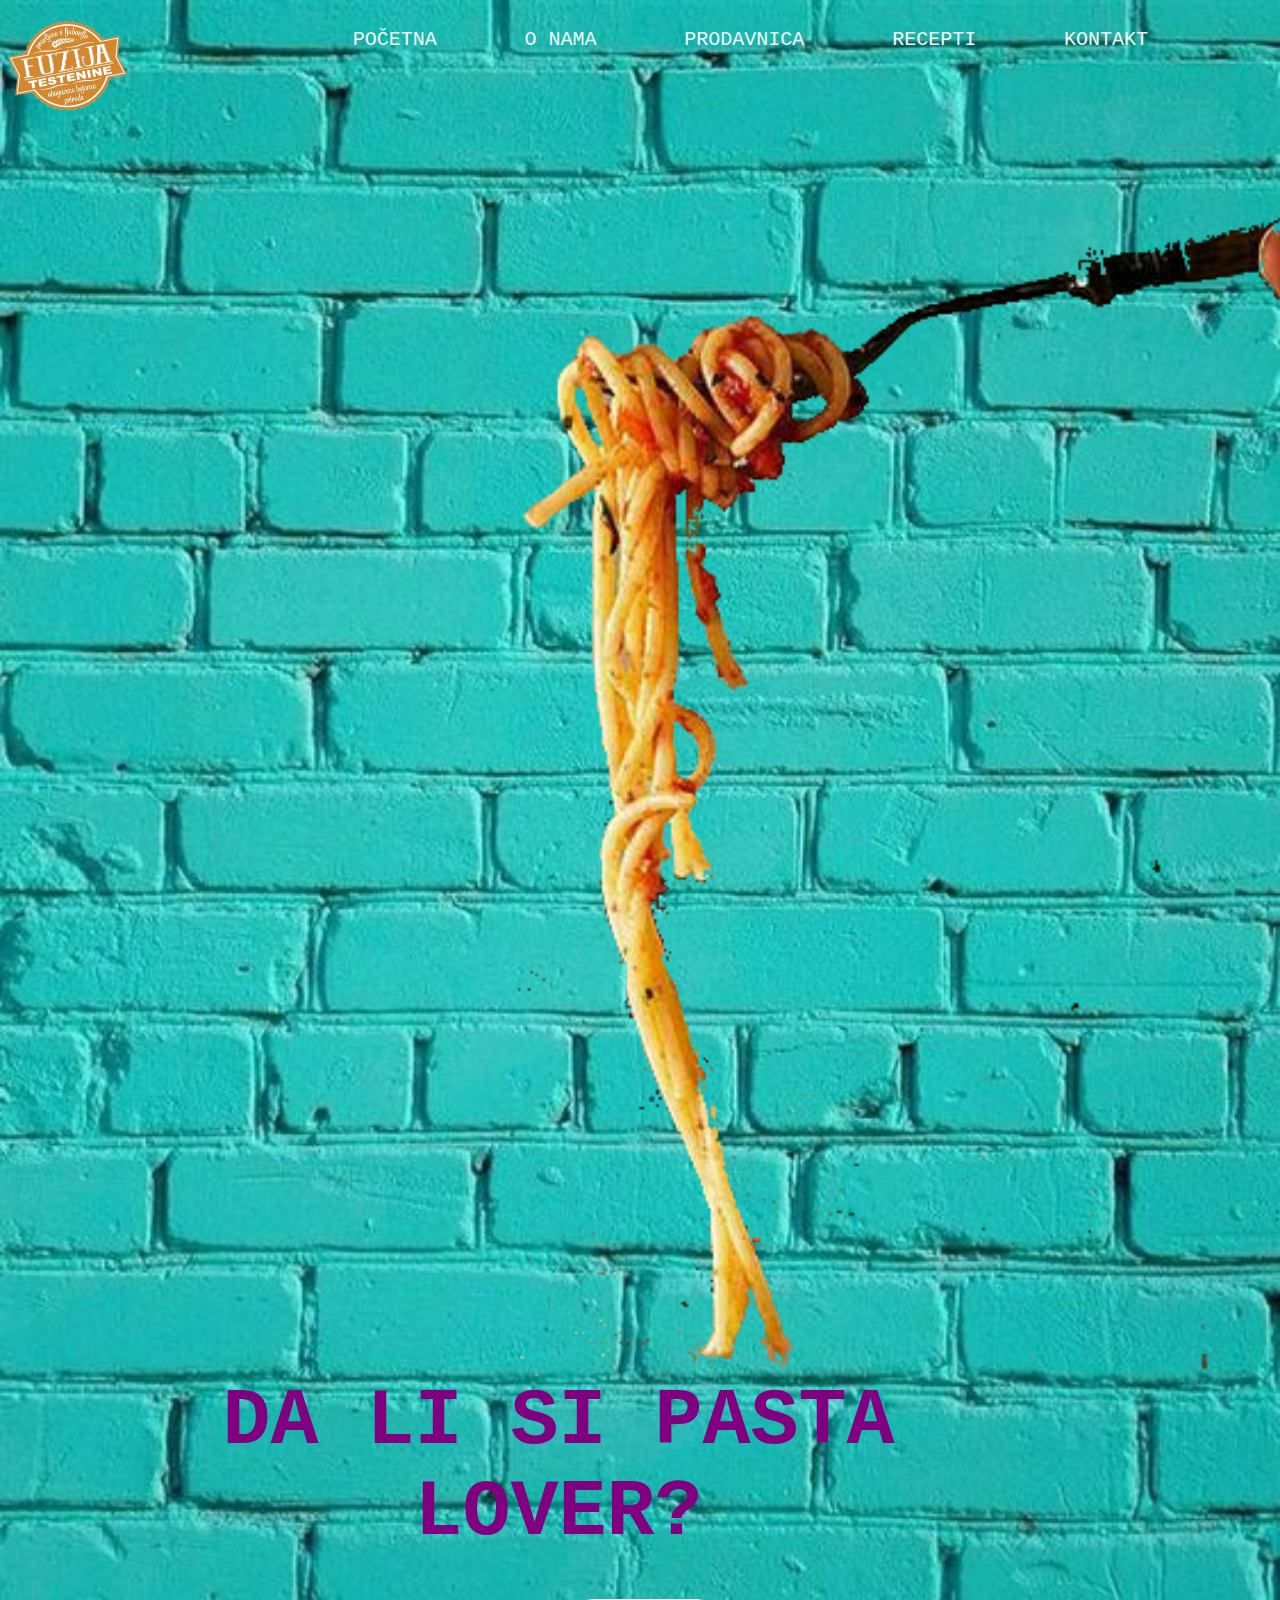
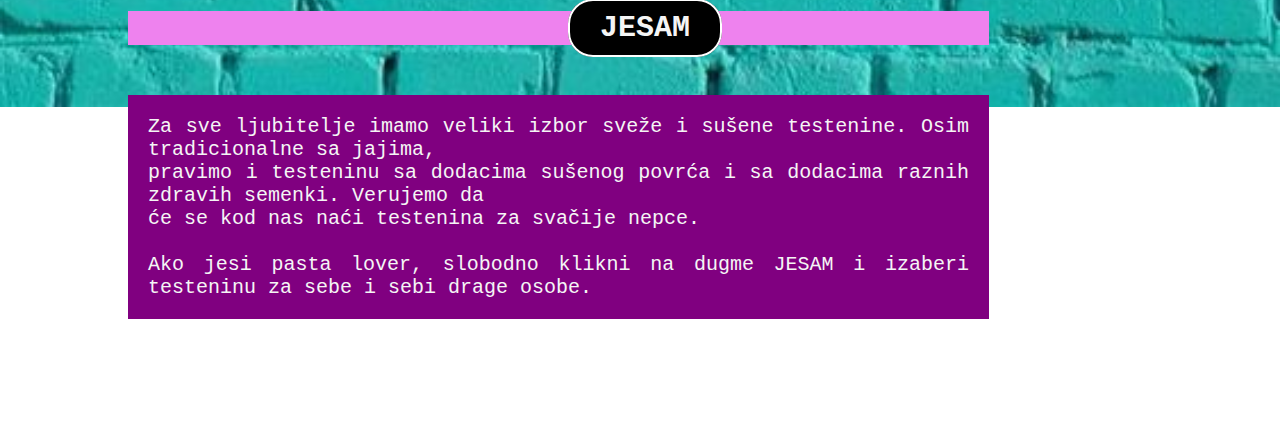
<file: index.html>
<!DOCTYPE html>
<html>

<head>
    <meta charset="UTF-8">
    <meta name="viewport" content="width=device-width, initial-scale=1.0">
    <link rel="stylesheet" href="style.css">
    <title>Fuzija testenine</title>
    <script src="script.js"></script>
    <script src="https://ajax.googleapis.com/ajax/libs/jquery/1.12.4/jquery.min.js"></script>
    <script src="main.js"></script>
</head>

<body>
    <header>

        <div class="glavni glavna-sekcija">
            <div class="logo">
                <img src="slike/logo-fuzija.png" alt="logo">
            </div>
            <ul class="main-nav">
                <li><a href="index.html">POČETNA</a></li>
                <li><a href="onama.html">O NAMA</a></li>
                <li><a href="prodavnica.html">PRODAVNICA</a></li>
                <li><a href="recepti.html">RECEPTI</a></li>
                <li><a href="kontakt.html">KONTAKT</a></li>
            </ul>
        </div>

    </header>
    <div class="sadrzaj">
        <div class="unutarsadrzaja">
            <img src="slike/dark5b.png" alt="">
            <div id="polje">

                <h1>Da li si pasta lover?</h1>

                <div class="dugme">
                    <a href="proizvodi.html" class="dugmejesam">JESAM</a>
                </div>
                <div class="pozadinajedan">
                    <p>
                        Za sve ljubitelje imamo veliki izbor sveže i sušene testenine. Osim tradicionalne sa jajima, <br>
                        pravimo i testeninu sa dodacima sušenog povrća i sa dodacima raznih zdravih semenki. Verujemo da <br>
                        će se kod nas naći testenina za svačije nepce. 
                        <br>
                        <br>
                        Ako jesi pasta lover, slobodno klikni na dugme JESAM i izaberi testeninu za sebe i sebi drage osobe.
                    </p>
                </div>
            </div>
        </div>
    </div>
</body>

</html>
</file>
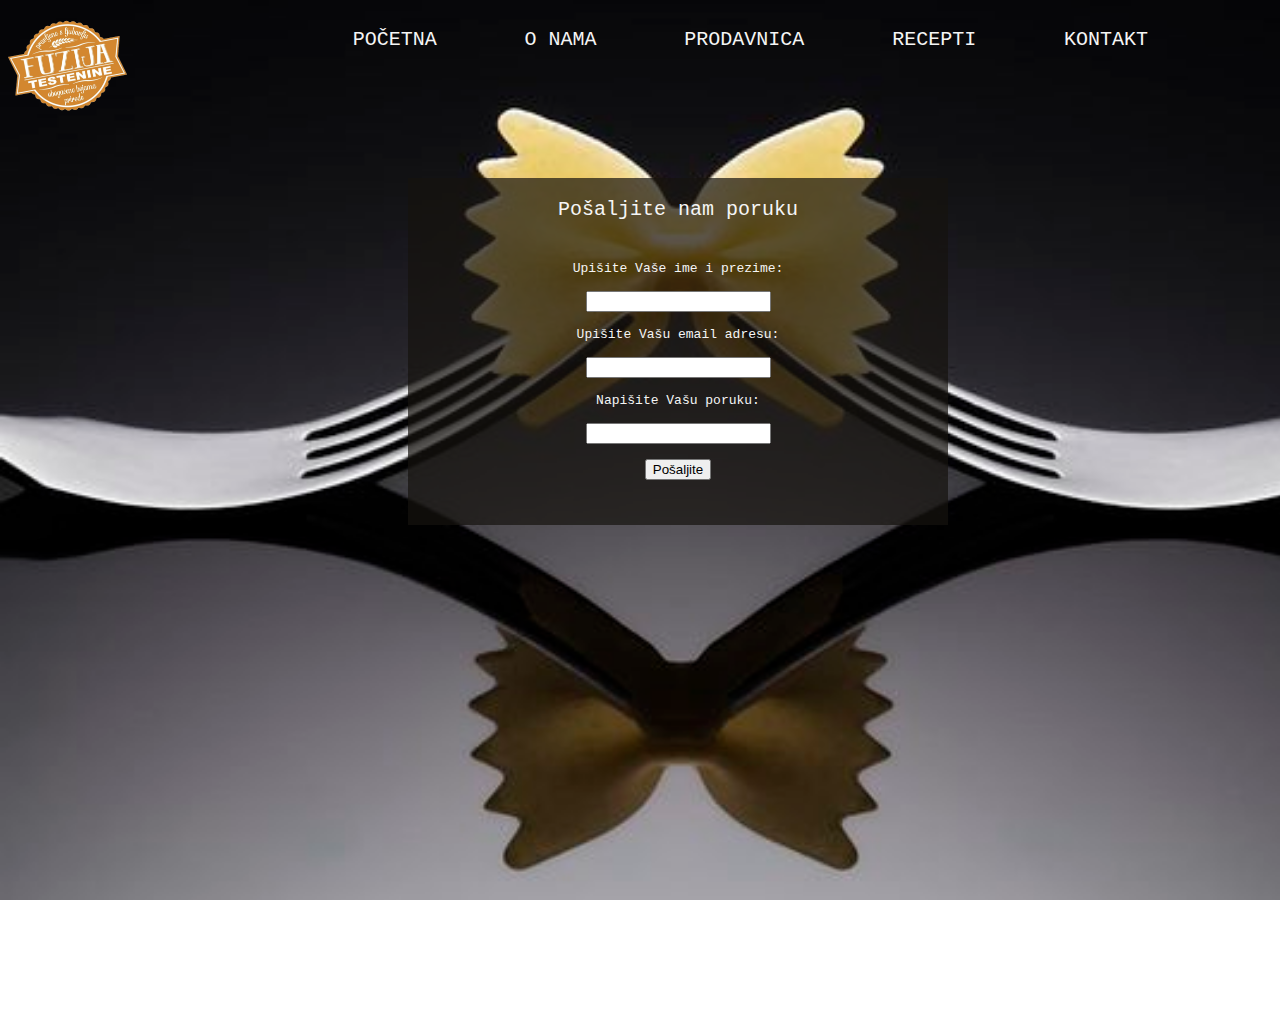
<file: kontakt.html>
<!DOCTYPE html>
<html>

<head>
    <meta charset="UTF-8">
    <meta name="viewport" content="width=device-width, initial-scale=1.0">
    <link rel="stylesheet" href="style.css">
    <title>Kontakt</title>
</head>

<body class="zadnjibody">
    <header>

        <div class="logo">
            <img src="slike/logo-fuzija.png" alt="logo">
        </div>
        <ul class="main-nav">
            <li><a href="index.html">POČETNA</a></li>
            <li><a href="onama.html">O NAMA</a></li>
            <li><a href="prodavnica.html">PRODAVNICA</a></li>
            <li><a href="recepti.html">RECEPTI</a></li>
            <li><a href="kontakt.html">KONTAKT</a></li>
        </ul>

    </header>

    <main>
        <div class="formular">
            <form>
                <p class="pkontakt">Pošaljite nam poruku</p>
                <label for="ime">Upišite Vaše ime i prezime:</label><br><br>
                <input type="text"><br><br>
                <label for="email">Upišite Vašu email adresu: </label><br><br>
                <input type="text"><br><br>
                <label for="sifra1">Napišite Vašu poruku: </label><br><br>
                <input type="text"><br><br>
                <input type="submit" value="Pošaljite">
            </form>
        </div>
        <br><br><br<br>
        <div class="mapa">
            <iframe
                src="https://www.google.com/maps/embed?pb=!1m18!1m12!1m3!1d2808.5074823242544!2d19.84905721555052!3d45.257751379099076!2m3!1f0!2f0!3f0!3m2!1i1024!2i768!4f13.1!3m3!1m2!1s0x475b1065deeab3b3%3A0x4311103755461755!2z0KLRgNCzINGA0LXQv9GD0LHQu9C40LrQtSAxOSwg0J3QvtCy0Lgg0KHQsNC0!5e0!3m2!1ssr!2srs!4v1596991110546!5m2!1ssr!2srs"
                width="600" height="450" frameborder="0" style="border:0;" allowfullscreen="" aria-hidden="false"
                tabindex="0"></iframe>
        </div>

    </main>

</body>

</html>
</file>
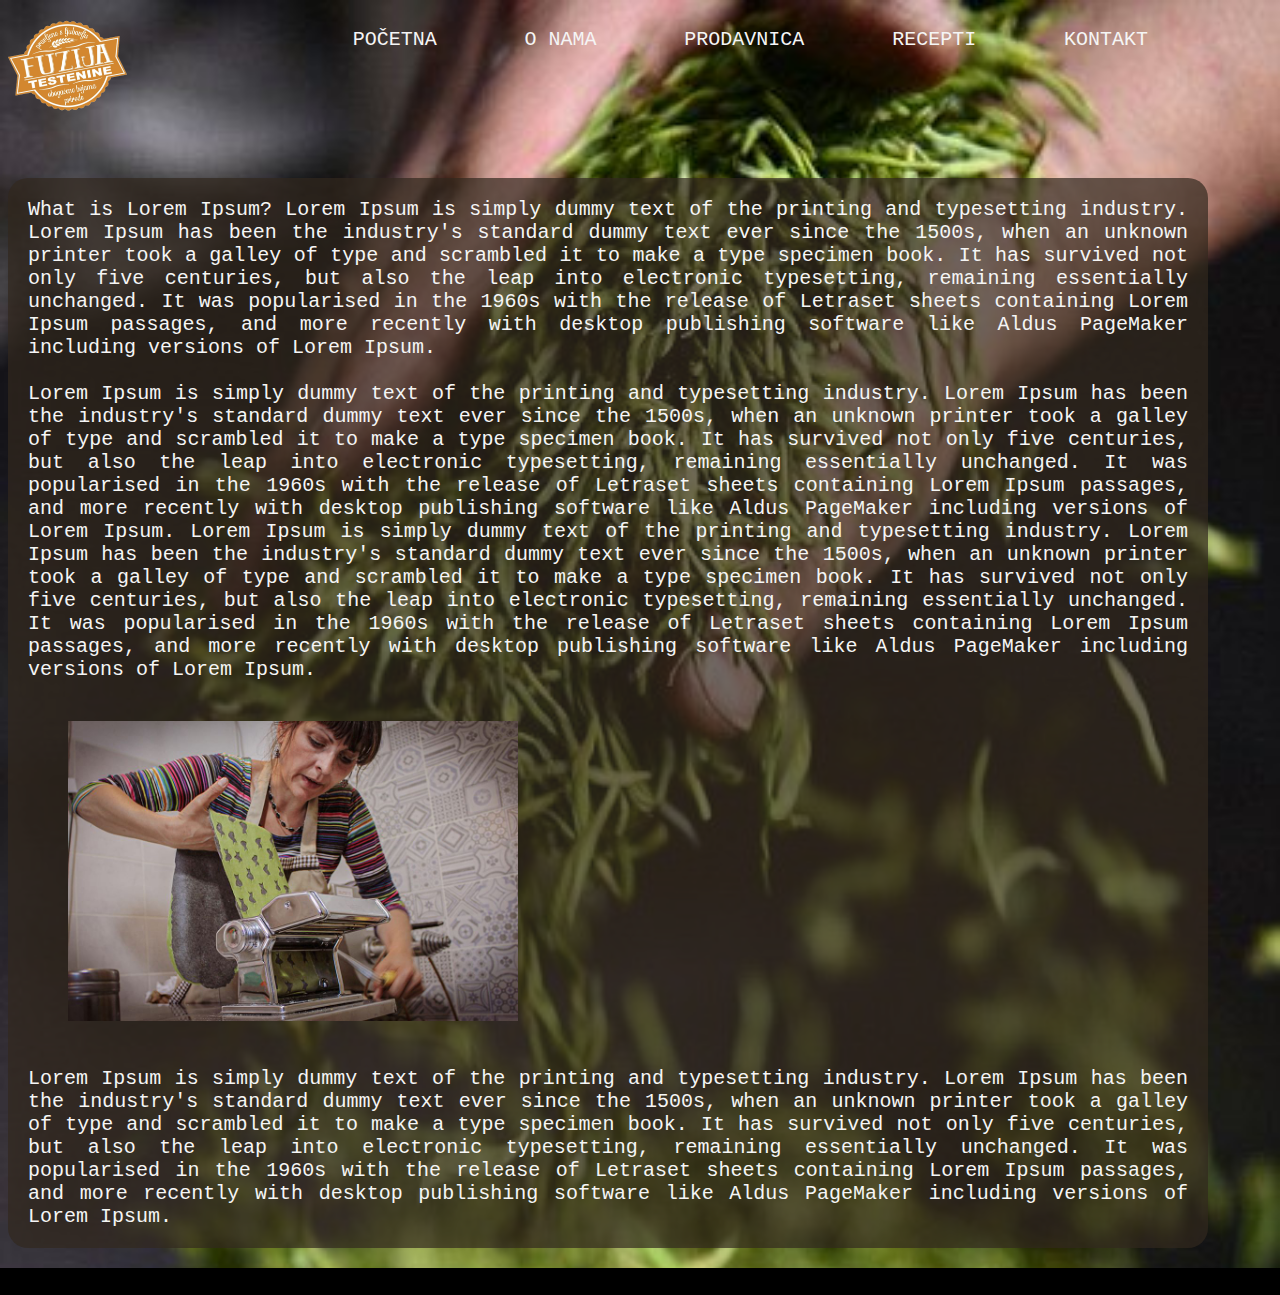
<file: onama.html>
<!DOCTYPE html>
<html>

<head>
    <meta charset="UTF-8">
    <meta name="viewport" content="width=device-width, initial-scale=1.0">
    <link rel="stylesheet" href="style.css">
    <title>O nama</title>
</head>

<body class="onama">
    <header>

        <div class="logo">
            <img src="slike/logo-fuzija.png" alt="logo">
        </div>
        <ul class="main-nav">
            <li><a href="index.html">POČETNA</a></li>
            <li><a href="onama.html">O NAMA</a></li>
            <li><a href="prodavnica.html">PRODAVNICA</a></li>
            <li><a href="recepti.html">RECEPTI</a></li>
            <li><a href="kontakt.html">KONTAKT</a></li>
        </ul>

    </header>

    <main>
        <div>
            <div class="pozadinazap">
                <p>
                    What is Lorem Ipsum?
                    Lorem Ipsum is simply dummy text of the printing and typesetting industry. Lorem Ipsum has been the
                    industry's
                    standard dummy text ever since the 1500s, when an unknown printer took a galley of type and
                    scrambled it
                    to make
                    a type specimen book. It has survived not only five centuries, but also the leap into electronic
                    typesetting,
                    remaining essentially unchanged. It was popularised in the 1960s with the release of Letraset sheets
                    containing
                    Lorem Ipsum passages, and more recently with desktop publishing software like Aldus PageMaker
                    including
                    versions
                    of Lorem Ipsum.<br><br>
                    Lorem Ipsum is simply dummy text of the printing and typesetting industry. Lorem Ipsum has been the
                    industry's
                    standard dummy text ever since the 1500s, when an unknown printer took a galley of type and
                    scrambled it
                    to make
                    a type specimen book. It has survived not only five centuries, but also the leap into electronic
                    typesetting,
                    remaining essentially unchanged. It was popularised in the 1960s with the release of Letraset sheets
                    containing
                    Lorem Ipsum passages, and more recently with desktop publishing software like Aldus PageMaker
                    including
                    versions
                    of Lorem Ipsum.
                    Lorem Ipsum is simply dummy text of the printing and typesetting industry. Lorem Ipsum has been the
                    industry's
                    standard dummy text ever since the 1500s, when an unknown printer took a galley of type and
                    scrambled it
                    to make
                    a type specimen book. It has survived not only five centuries, but also the leap into electronic
                    typesetting,
                    remaining essentially unchanged. It was popularised in the 1960s with the release of Letraset sheets
                    containing
                    Lorem Ipsum passages, and more recently with desktop publishing software like Aldus PageMaker
                    including
                    versions
                    of Lorem Ipsum.<br>
                    <img src="slike/izrada-testenine.jpg" alt=""><br>
                    Lorem Ipsum is simply dummy text of the printing and typesetting industry. Lorem Ipsum has been the
                    industry's
                    standard dummy text ever since the 1500s, when an unknown printer took a galley of type and
                    scrambled it
                    to make
                    a type specimen book. It has survived not only five centuries, but also the leap into electronic
                    typesetting,
                    remaining essentially unchanged. It was popularised in the 1960s with the release of Letraset sheets
                    containing
                    Lorem Ipsum passages, and more recently with desktop publishing software like Aldus PageMaker
                    including
                    versions
                    of Lorem Ipsum.
                </p>
            </div>
        </div>
    </main>

</body>

</html>
</file>
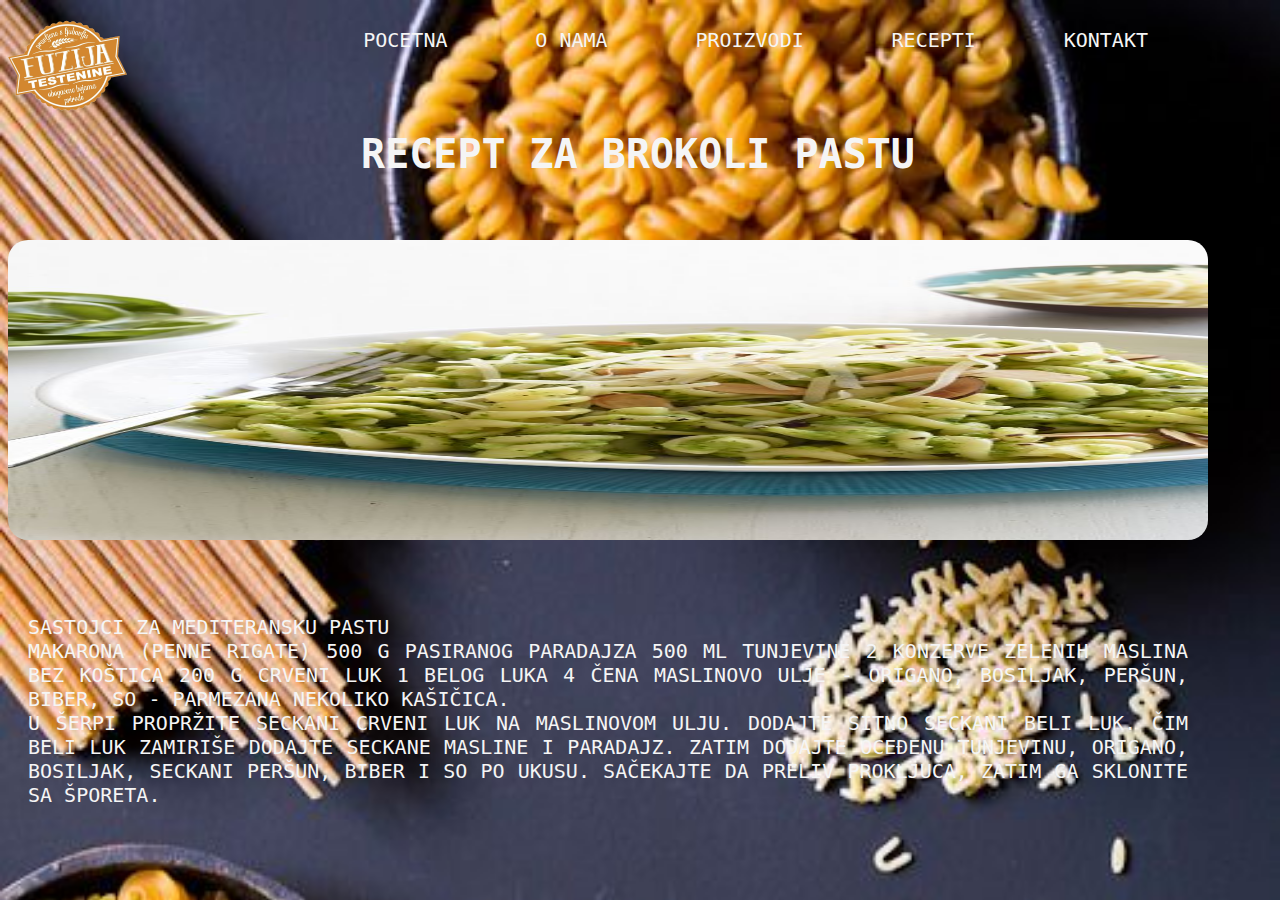
<file: pasta-brokoli.html>
<!DOCTYPE html>
<html>

<head>
    <meta charset="UTF-8">
    <meta name="viewport" content="width=device-width, initial-scale=1.0">
    <link rel="stylesheet" href="style.css">
    <title>Proizvodi</title>
</head>

<body class="cetvrtibody">
    <header>

        <div class="logo">
            <img src="slike/logo-fuzija.png" alt="logo">
        </div>
        <ul class="main-nav">
            <li><a href="naslovna.html">POCETNA</a></li>
            <li><a href="onama.html">O NAMA</a></li>
            <li><a href="proizvodi.html">PROIZVODI</a></li>
            <li><a href="recepti.html">RECEPTI</a></li>
            <li><a href="kontakt.html">KONTAKT</a></li>
        </ul>

    </header>
    
<main>
    <div class="container">

        <div class="naslov">

            <h2 class="druginaslov">Recept za brokoli pastu</h2>

        </div>
        <div class="kartice">
            <article>
                
                <img src="slike/pasta-broccoli.jpg" alt="">
                <p>
                    Sastojci za mediteransku pastu<br>
                    makarona (penne rigate)	500 g
                    pasiranog paradajza	500 ml
                    tunjevine	2 konzerve
                    zelenih maslina bez koštica	200 g
                    crveni luk	1
                    belog luka	4 čena
                    maslinovo ulje	-
                    origano, bosiljak, peršun, biber, so	-
                    parmezana	nekoliko kašičica.<br>
                    U šerpi propržite seckani crveni luk na maslinovom ulju. 
                    Dodajte sitno seckani beli luk. Čim beli luk zamiriše dodajte 
                    seckane masline i paradajz. Zatim dodajte oceđenu tunjevinu, origano, 
                    bosiljak, seckani peršun, biber i so po ukusu. Sačekajte da preliv 
                    proključa, zatim ga sklonite sa šporeta.
                </p>
                
               
            </article>
            
        </div>
    </div>
</main>
        
</main>

</body>

</html>
</file>
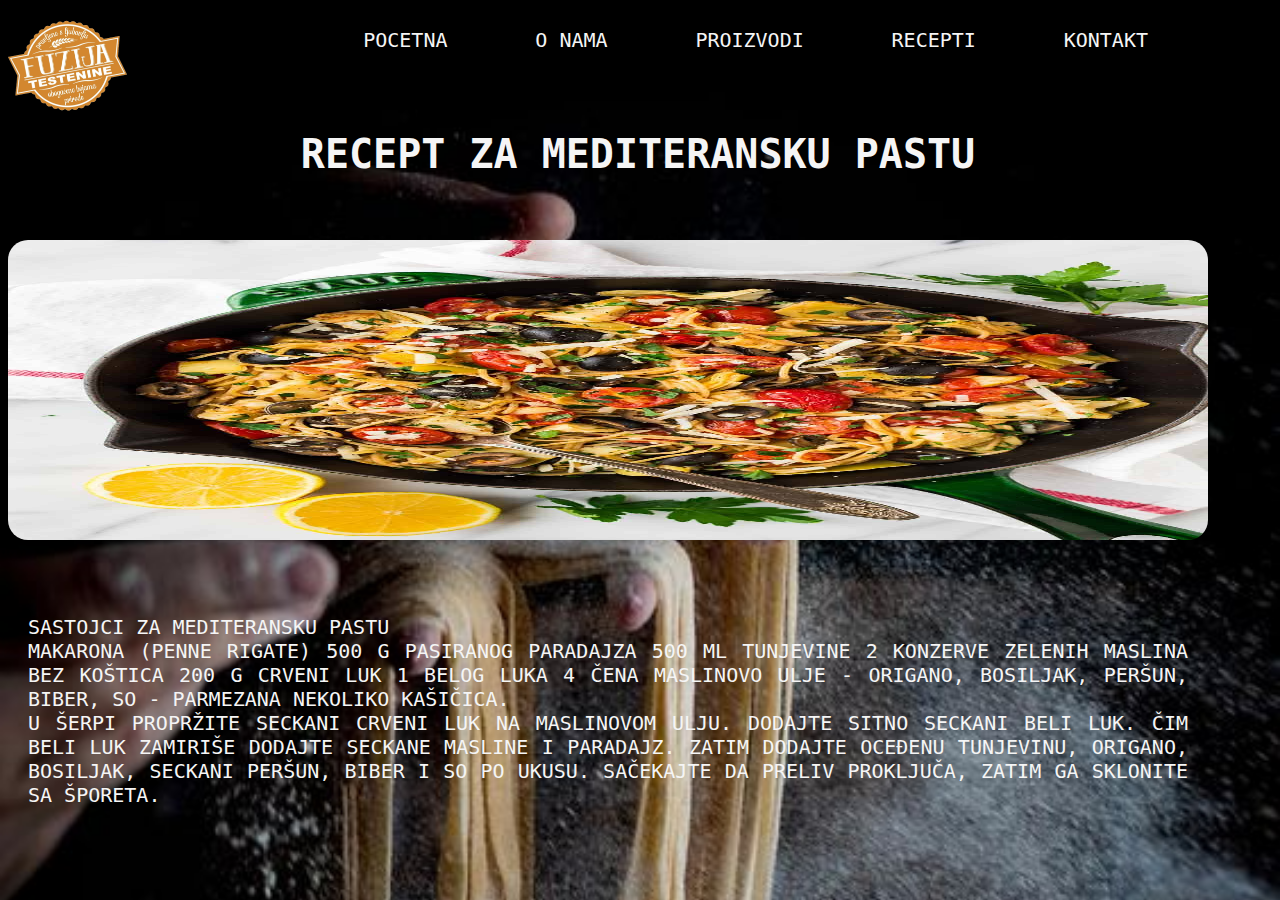
<file: pasta-mediteranska.html>
<!DOCTYPE html>
<html>

<head>
    <meta charset="UTF-8">
    <meta name="viewport" content="width=device-width, initial-scale=1.0">
    <link rel="stylesheet" href="style.css">
    <title>Proizvodi</title>
</head>

<body class="trecibody">
    <header>

        <div class="logo">
            <img src="slike/logo-fuzija.png" alt="logo">
        </div>
        <ul class="main-nav">
            <li><a href="naslovna.html">POCETNA</a></li>
            <li><a href="onama.html">O NAMA</a></li>
            <li><a href="proizvodi.html">PROIZVODI</a></li>
            <li><a href="recepti.html">RECEPTI</a></li>
            <li><a href="kontakt.html">KONTAKT</a></li>
        </ul>

    </header>
    
<main>
    <div class="container">

        <div class="naslov">

            <h2 class="druginaslov">Recept za mediteransku pastu</h2>

        </div>
        <div class="kartice">
            <article>
                
                <img src="slike/pasta-mediteranska.jpg" alt="">
                <p>
                    Sastojci za mediteransku pastu<br>
                    makarona (penne rigate)	500 g
                    pasiranog paradajza	500 ml
                    tunjevine	2 konzerve
                    zelenih maslina bez koštica	200 g
                    crveni luk	1
                    belog luka	4 čena
                    maslinovo ulje	-
                    origano, bosiljak, peršun, biber, so	-
                    parmezana	nekoliko kašičica.<br>
                    U šerpi propržite seckani crveni luk na maslinovom ulju. 
                    Dodajte sitno seckani beli luk. Čim beli luk zamiriše dodajte 
                    seckane masline i paradajz. Zatim dodajte oceđenu tunjevinu, origano, 
                    bosiljak, seckani peršun, biber i so po ukusu. Sačekajte da preliv 
                    proključa, zatim ga sklonite sa šporeta.
                </p>
                
               
            </article>
            
        </div>
    </div>
</main>
        
</main>

</body>

</html>
</file>
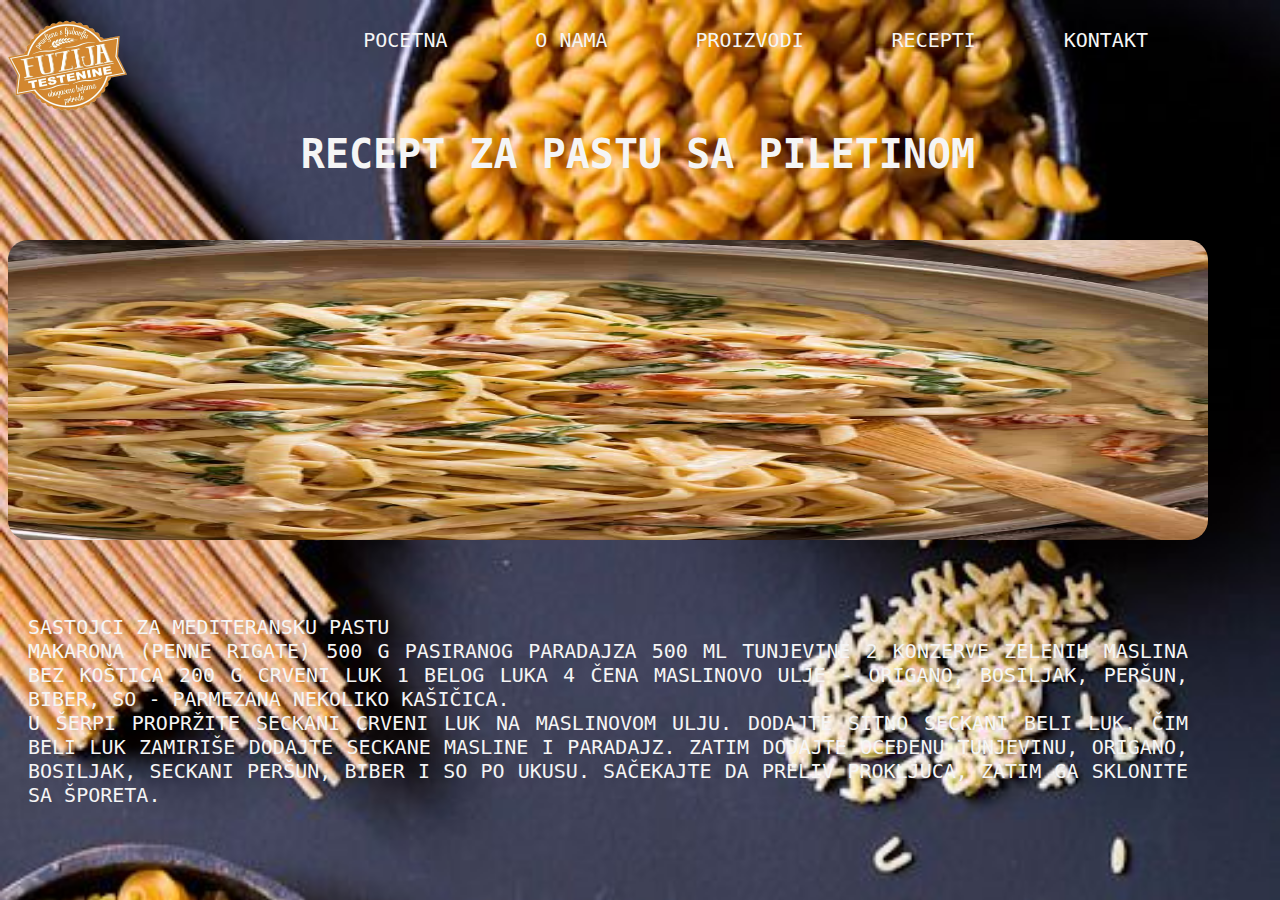
<file: pasta-piletina.html>
<!DOCTYPE html>
<html>

<head>
    <meta charset="UTF-8">
    <meta name="viewport" content="width=device-width, initial-scale=1.0">
    <link rel="stylesheet" href="style.css">
    <title>Proizvodi</title>
</head>

<body class="cetvrtibody">
    <header>

        <div class="logo">
            <img src="slike/logo-fuzija.png" alt="logo">
        </div>
        <ul class="main-nav">
            <li><a href="naslovna.html">POCETNA</a></li>
            <li><a href="onama.html">O NAMA</a></li>
            <li><a href="proizvodi.html">PROIZVODI</a></li>
            <li><a href="recepti.html">RECEPTI</a></li>
            <li><a href="kontakt.html">KONTAKT</a></li>
        </ul>

    </header>
    
<main>
    <div class="container">

        <div class="naslov">

            <h2 class="druginaslov">Recept za pastu sa piletinom</h2>

        </div>
        <div class="kartice">
            <article>
                
                <img src="slike/chicken-pasta.jpg" alt="">
                <p>
                    Sastojci za mediteransku pastu<br>
                    makarona (penne rigate)	500 g
                    pasiranog paradajza	500 ml
                    tunjevine	2 konzerve
                    zelenih maslina bez koštica	200 g
                    crveni luk	1
                    belog luka	4 čena
                    maslinovo ulje	-
                    origano, bosiljak, peršun, biber, so	-
                    parmezana	nekoliko kašičica.<br>
                    U šerpi propržite seckani crveni luk na maslinovom ulju. 
                    Dodajte sitno seckani beli luk. Čim beli luk zamiriše dodajte 
                    seckane masline i paradajz. Zatim dodajte oceđenu tunjevinu, origano, 
                    bosiljak, seckani peršun, biber i so po ukusu. Sačekajte da preliv 
                    proključa, zatim ga sklonite sa šporeta.
                </p>
                
               
            </article>
            
        </div>
    </div>
</main>
        
</main>

</body>

</html>
</file>
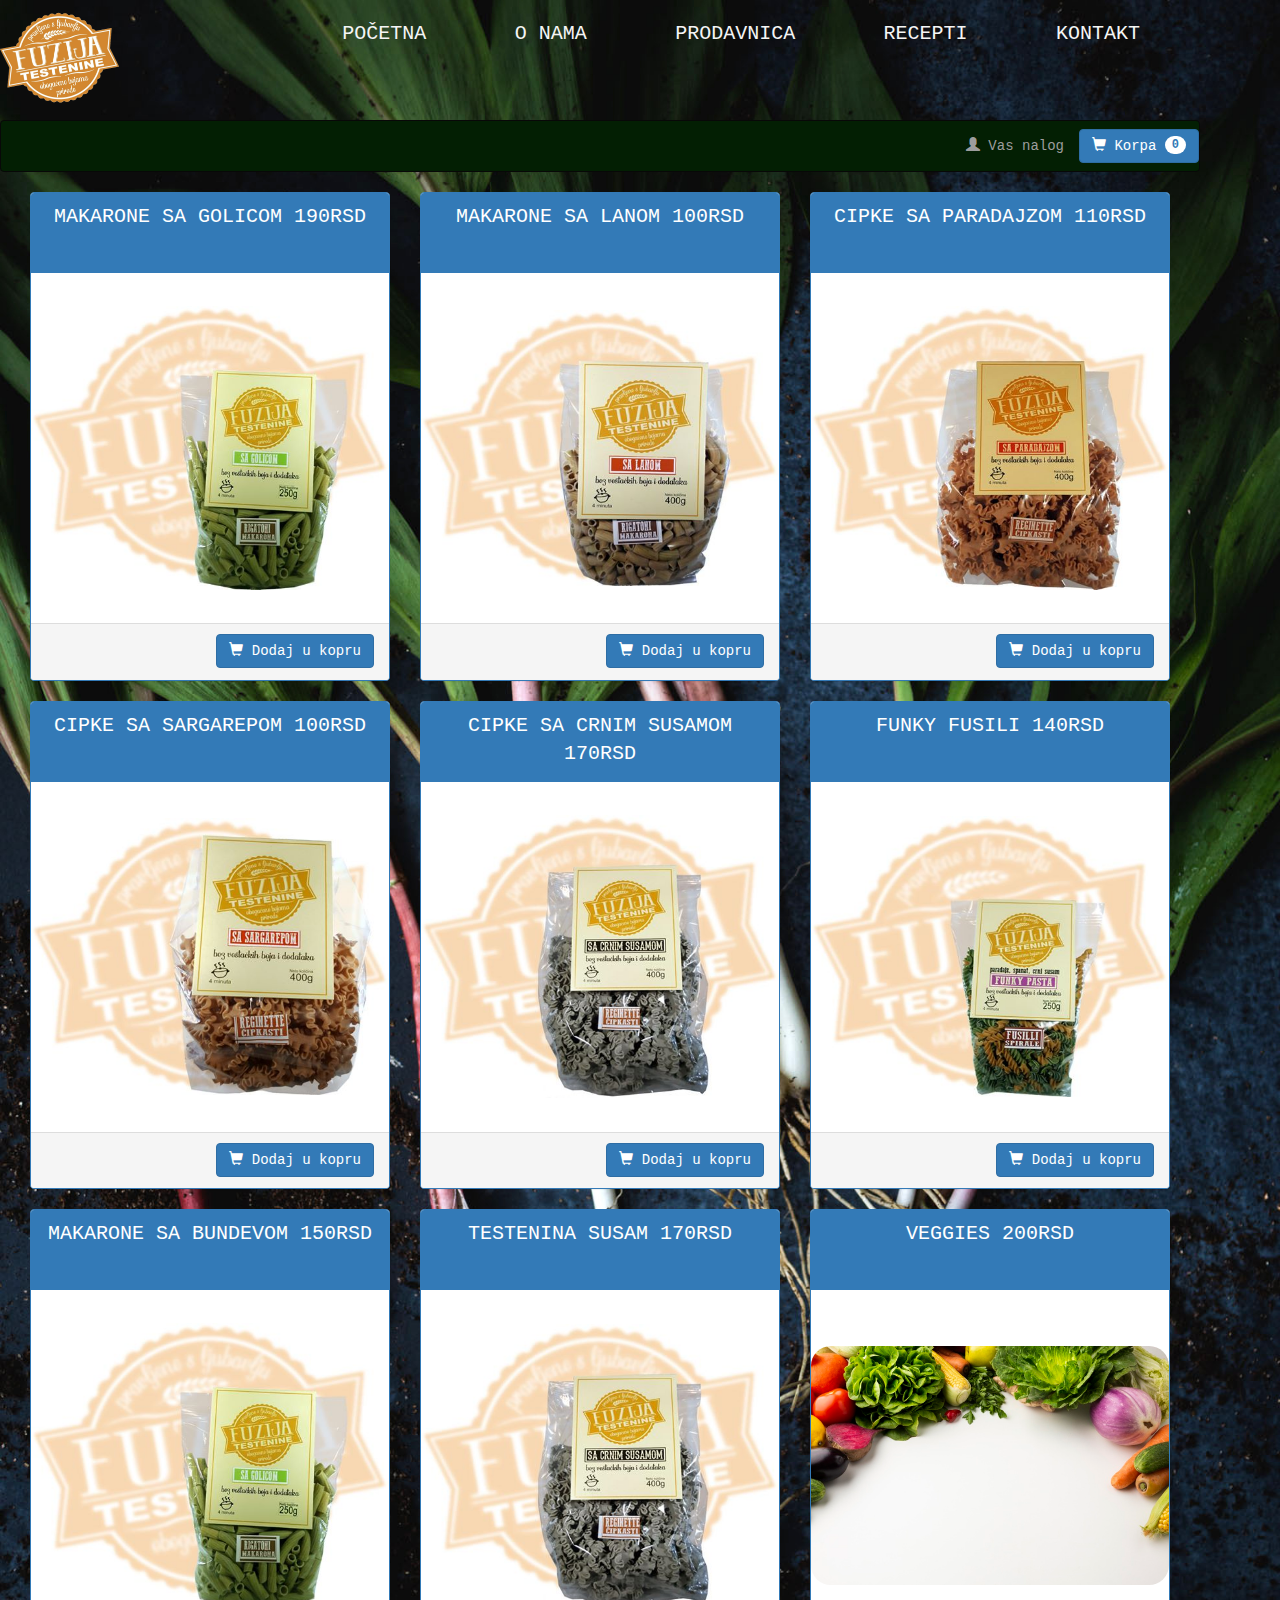
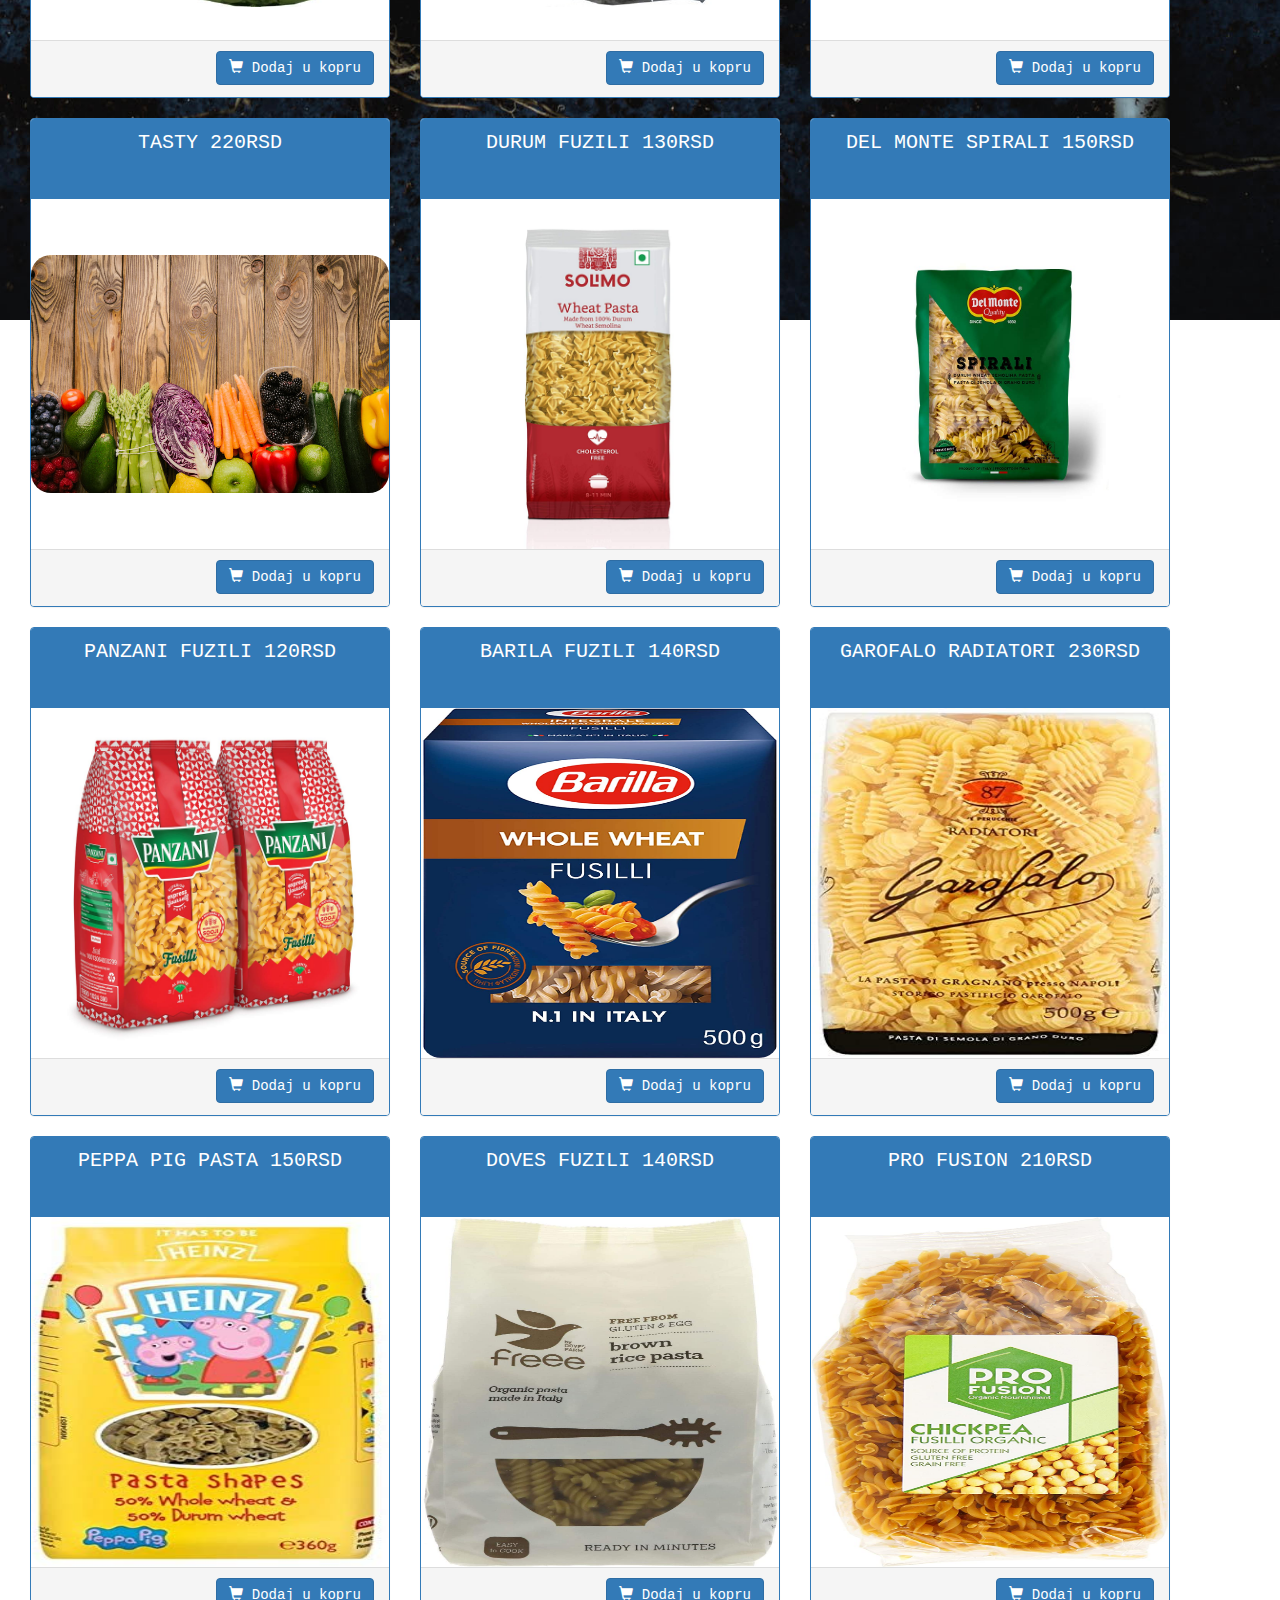
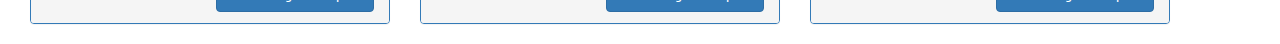
<file: prodavnica.html>
<!DOCTYPE html>
<html lang="en">

<head>
    <title>Prodavnica</title>
    <meta charset="utf-8">
    <meta name="viewport" content="width=device-width, initial-scale=1">
    <link rel="stylesheet" href="styles.css">
    <link rel="stylesheet" href="https://maxcdn.bootstrapcdn.com/bootstrap/3.4.1/css/bootstrap.min.css">
    <script src="https://ajax.googleapis.com/ajax/libs/jquery/3.5.1/jquery.min.js"></script>
    <script src="https://maxcdn.bootstrapcdn.com/bootstrap/3.4.1/js/bootstrap.min.js"></script>
    <link rel="stylesheet" href="style.css">
</head>

<body class="prodavnica">
    <header>

        <div class="glavni">
            <div class="logo">
                <img src="slike/logo-fuzija.png" alt="logo">
            </div>
            <ul class="main-nav">
                <li><a href="index.html">POČETNA</a></li>
                <li><a href="onama.html">O NAMA</a></li>
                <li><a href="prodavnica.html">PRODAVNICA</a></li>
                <li><a href="recepti.html">RECEPTI</a></li>
                <li><a href="kontakt.html">KONTAKT</a></li>
            </ul>
        </div>

    </header>


    <div class="modal fade" id="myModal" role="dialog">
        <div class="modal-dialog">

            <!-- Modal content-->
            <div class="modal-content">
                <div class="modal-header">
                    <button type="button" class="close" data-dismiss="modal">&times;</button>
                    <h4 class="modal-title">Sadržaj Vaše korpe:</h4>
                </div>
                <div class="modal-body">
                    <table class="table table-striped">
                        <thead>
                            <tr>
                                <th>Proizvod</th>
                                <th>Naziv</th>
                                <th>Cena</th>
                                <th></th>
                            </tr>
                        </thead>
                        <tbody id="sadrzaj-korpe">

                        </tbody>
                    </table>
                </div>
                <div class="modal-footer">
                    <span id="zbir"></span>
                    <button type="button" class="btn btn-default" data-dismiss="modal">Zatvorite</button>
                </div>
            </div>

        </div>
    </div>


   
    <nav class="navbar navbar-inverse">
        <div class="container-fluid">
           
                <ul class="nav navbar-nav navbar-right">
                    <li><a href="#"><span class="glyphicon glyphicon-user"></span> Vas nalog</a></li>
                    <li><button class='btn btn-primary korpa' data-toggle="modal" data-target="#myModal">
                            <span class="glyphicon glyphicon-shopping-cart"></span>
                            Korpa <span class="badge brojac">0</span></button></li>
                </ul>
            </div>
        </div>
    </nav>

    <div class="container">
        <div class="row" id="proizvodi">

        </div>
    </div><br>



    <!--<footer class="container-fluid text-center">
        <p>Online Store Copyright</p>
        <form class="form-inline">Get deals:
            <input type="email" class="form-control" size="50" placeholder="Email Address">
            <button type="button" class="btn btn-danger">Sign Up</button>
        </form>
    </footer>-->



    <script src="data.js"></script>
    <script src="script.js"></script>
</body>

</html>
</file>
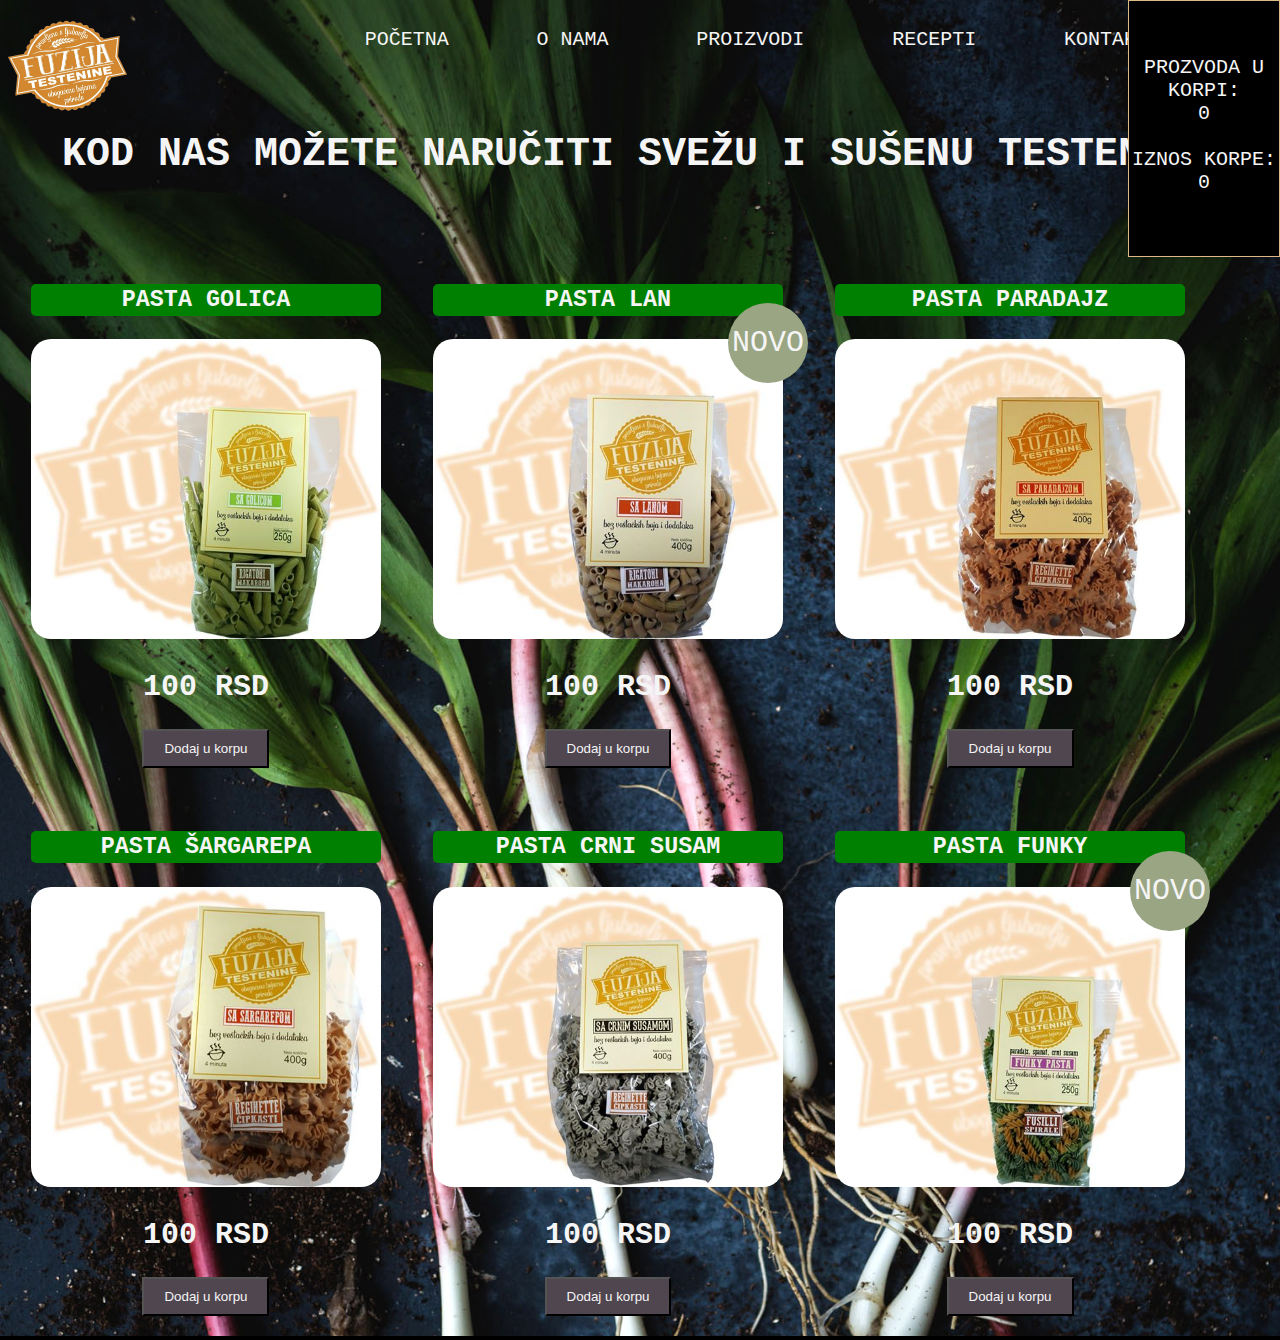
<file: proizvodi.html>
<!DOCTYPE html>
<html>

<head>
    <meta charset="UTF-8">
    <meta name="viewport" content="width=device-width, initial-scale=1.0">
    <link rel="stylesheet" href="style.css">
    <title>Proizvodi</title>
    <script src="https://ajax.googleapis.com/ajax/libs/jquery/3.5.1/jquery.min.js"></script>
    <script src="proizvodi.js"></script>
</head>

<body class="drugibody">
    <header>

        <div class="logo">
            <img src="slike/logo-fuzija.png" alt="logo">
        </div>
        <ul class="main-nav">
            <li><a href="index.html">POČETNA</a></li>
            <li><a href="onama.html">O NAMA</a></li>
            <li><a href="proizvodi.html">PROIZVODI</a></li>
            <li><a href="recepti.html">RECEPTI</a></li>
            <li><a href="kontakt.html">KONTAKT</a></li>
        </ul>

    </header>
    <main>
        <div class="container">

            <div class="naslov">

                <h2 class="druginaslov">Kod nas možete naručiti svežu i sušenu testeninu</h2>

            </div>
            <div class="kartice">
                <div class="mycart">
                    <span>Prozvoda u korpi:</span>
                    <div class="items-incart">0</div><br>
                    <span>Iznos korpe:</span>
                    <div class="cart-sum">0</div>
                  </div>

                <div class="proizvod">
                    <h3>pasta golica</h3>
                    <img src="slike/testenina-golica.jpg" alt="">
                    <h2>100 rsd</h2>
                    <button class="btn-addtocart">Dodaj u korpu</button>
                </div class="proizvod">
                <div class="proizvod">
                    <div class="novo">Novo</div>
                    <h3>pasta lan</h3>
                    <img src="slike/testenina-lan.jpg" alt="">
                    <h2>100 rsd</h2>
                    <button>Dodaj u korpu</button>
                </div class="proizvod">
                <div class="proizvod">
                    <h3>pasta paradajz</h3>
                    <img src="slike/testenina-paradajz.jpg" alt="">
                    <h2>100 rsd</h2>
                    <button>Dodaj u korpu</button>
                </div class="proizvod">
                <div class="proizvod">
                    <h3>pasta šargarepa</h3>
                    <img src="slike/testenina-sargarepa.jpg" alt="">
                    <h2>100 rsd</h2>
                    <button>Dodaj u korpu</button>
                </div class="proizvod">
                <div class="proizvod">
                    <h3>pasta crni susam</h3>
                    <img src="slike/testenina-crni-susam.jpg" alt="">
                    <h2>100 rsd</h2>
                    <button>Dodaj u korpu</button>
                </div class="proizvod">
                <div class="proizvod">
                    <div class="novo">Novo</div>
                    <h3>pasta funky</h3>
                    <img src="slike/testenina-funky.jpg" alt="">
                    <h2>100 rsd</h2>
                    <button>Dodaj u korpu</button>
                </div class="proizvod">
            </div>
        </div>
    </main>


</body>

</html>
</file>
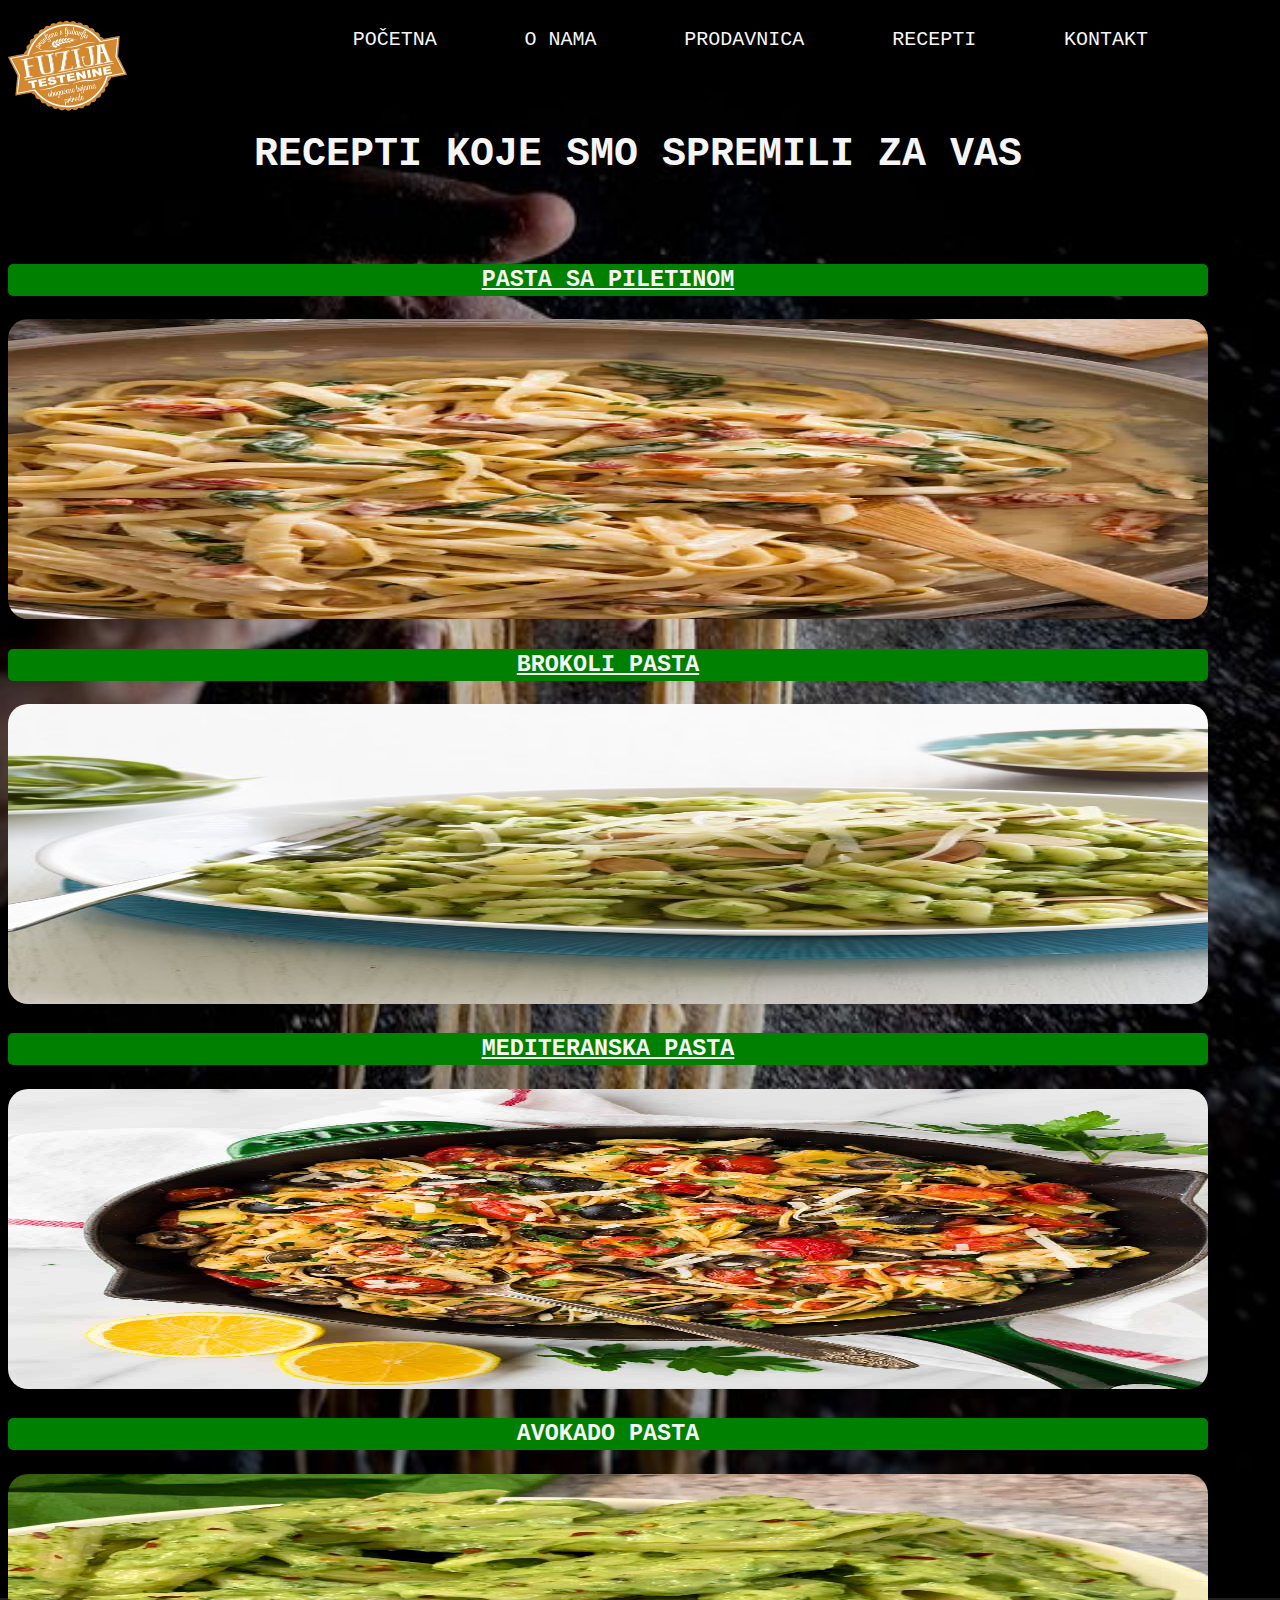
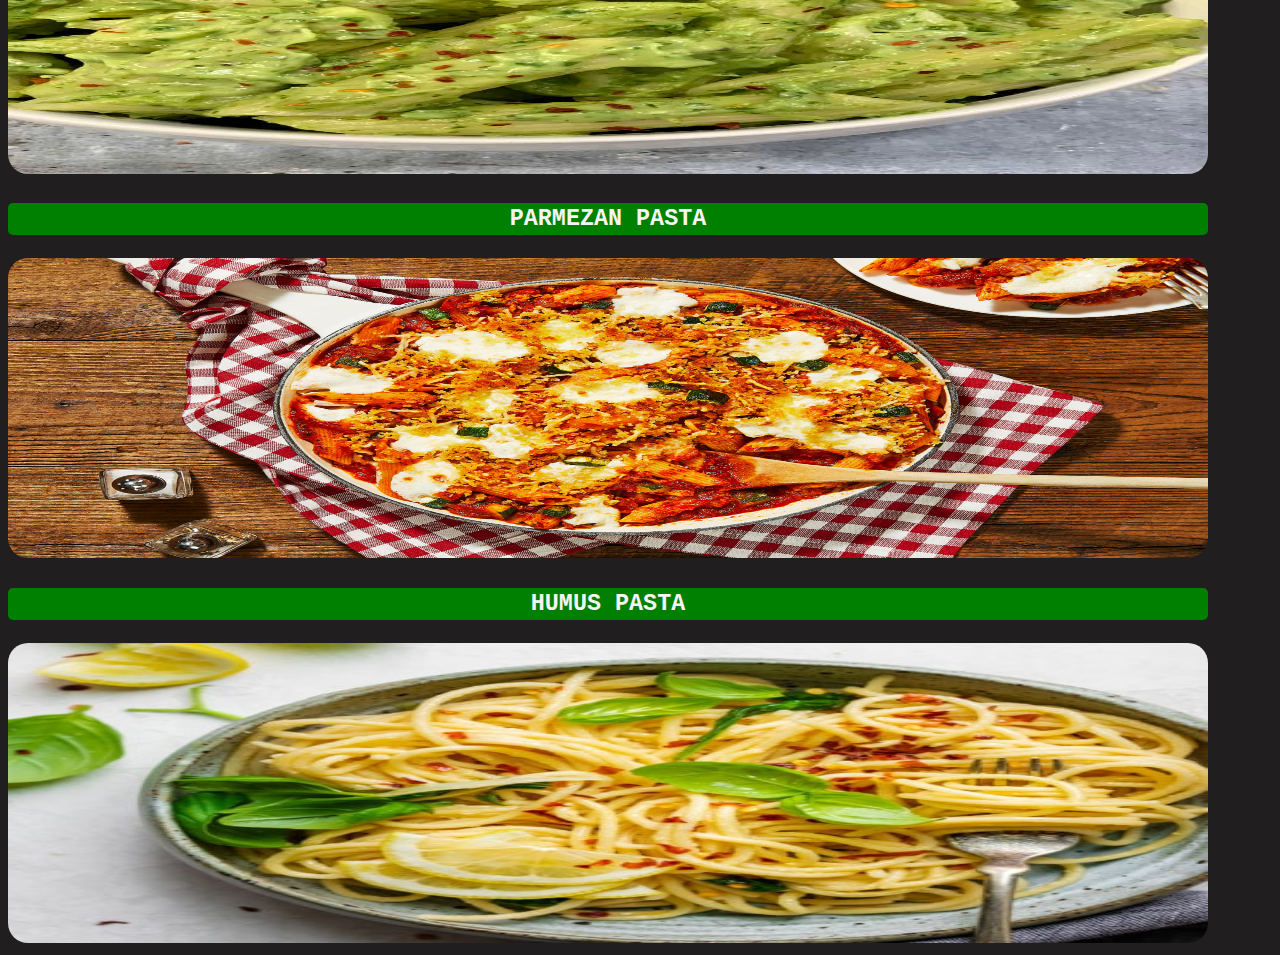
<file: recepti.html>
<!DOCTYPE html>
<html>

<head>
    <meta charset="UTF-8">
    <meta name="viewport" content="width=device-width, initial-scale=1.0">
    <link rel="stylesheet" href="style.css">
    <title>Recepti</title>
</head>

<body class="trecibody">
    <header>

        <div class="logo">
            <img src="slike/logo-fuzija.png" alt="logo">
        </div>
        <ul class="main-nav">
            <li><a href="index.html">POČETNA</a></li>
            <li><a href="onama.html">O NAMA</a></li>
            <li><a href="prodavnica.html">PRODAVNICA</a></li>
            <li><a href="recepti.html">RECEPTI</a></li>
            <li><a href="kontakt.html">KONTAKT</a></li>
        </ul>

    </header>
    
<main>
    <div class="container">

        <div class="naslov">

            <h2 class="druginaslov">Recepti koje smo spremili za vas</h2>

        </div>
        <div class="kartice">
            <article>
                <a href="pasta-piletina.html"><h3>Pasta sa piletinom</h3></a>
                <img src="slike/chicken-pasta.jpg" alt="">
                
               
            </article>
            <article>
               
                <a href="pasta-brokoli.html"><h3>Brokoli pasta</h3></a>
                <img src="slike/pasta-broccoli.jpg" alt="">
               
               
            </article>
            <article>
                <a href="pasta-mediteranska.html"><h3>Mediteranska pasta</h3></a>
                <img src="slike/pasta-mediteranska.jpg" alt="">
                
               
            </article>
            <article>
                <h3>Avokado pasta</h3>
                <img src="slike/creamy_avocado_pasta.jpg" alt="">
               
               
            </article>
            <article>
                <h3>Parmezan pasta</h3>
                <img src="slike/parmezan-pasta.jpg" alt="">
                
               
            </article>
            <article>
               
                <h3>Humus pasta</h3>
                <img src="slike/Hummus-Pasta.jpg" alt="">
               
            </article>
        </div>
    </div>
</main>
        
</main>

</body>

</html>
</file>
<file: style.css>
body {
    background-image: url(slike/zid.jpg);
    background-attachment: fixed;
    max-width: 1200px;
    font-family: monospace;
    background-size: cover;
    background-repeat: no-repeat;
}

.drugibody {
    background-image: url(slike/springramps.jpg);
    background-color: black;
    max-width: 1200px;
    height: auto;
    background-repeat: no-repeat;
    background-size: cover;
}

.prodavnica {
    background-image: url(slike/springramps.jpg);
}

.onama {
    background-image: url(slike/zacin.jpg);
    background-color: black;
    max-width: 1200px;
    height: auto;
    background-repeat: no-repeat;
    background-size: cover;
}

.zadnjibody {
    background-image: url(slike/dve-viljuske.jpg);
    background-attachment: fixed;
    background-size: cover;
    background-repeat: no-repeat;
}

header {
    height: 120px;
    background-size: cover;
    background-position: right;
}

main {
    clear: both;
}

.main-nav {
    float: right;
    list-style: none;
    margin-top: 20px;
    margin-right: 20px;
      
}

.main-nav li {
    display: inline-block;
}

.main-nav li a {
    color: whitesmoke;
    text-decoration: none;
    padding: 20px 40px;
    font-family: monospace;
    font-size: 20px;
}

.main-nav li a:hover {
    border: 1px solid white;
}

.logo {
    float: left;
}

.logo img {
    width: 120px;
    height: auto;    
}

.header {
    max-width: 1200px;
    height: auto;
    margin-top: 20px;
    padding-top: 10px;
}

.header {
    background-size: cover;
}

.naslov {
    /*position: absolute;*/
    width: 1200px;
    margin-top: auto;
    color: whitesmoke;
    padding: 30px;
    margin-top: -100px;
    position: static;
}

h1 {
    color: whitesmoke;
    text-transform: uppercase;
    font-size: 80px;
    text-align: center;
}

.dugme {
   /* border-radius: 25px;*/
    background-color: violet;
}

.dugmejesam {
    border: 2px solid white;
    border-radius: 25px;
    padding: 10px 30px;
    margin-top: 30px;
    margin-left: 440px;
    text-decoration: none;
    text-align: justify;
    text-transform: uppercase;
    font-size: 30px;
    font-weight: bold;
    color: whitesmoke;
    background-color: black;

}

.dugmejesam:hover {
    border: 4px solid white;
    border-radius: 25px;
    padding: 10px 30px;
    margin-top: 30px;
    margin-left: 440px;
    text-decoration: none;
    text-align: justify;
    text-transform: uppercase;
    font-size: 30px;
    font-weight: bold;
    color: whitesmoke;
    background-color: tomato;
}

.druginaslov {
    text-align: center;
    margin-top: -290px;
    font-size: 40px;
    text-transform: uppercase;
    text-align: center;
    color: whitesmoke;
}

.container {

    /*margin-top: -180px;*/
    max-width: 1200px;
    height: 600px;
    text-align: center;
    color: whitesmoke;
    text-transform: uppercase;
    font-size: 20px;
    margin: 0 auto;
}

.proizvod {
    position: relative;
    width: 350px;
    text-align: center;
    display: inline-block;
    vertical-align: top;
    padding: 20px;
}

.novo {
    position: absolute;
    width: 80px;
    height: 80px;
    border-radius: 40px;
    font-size: 30px;
    line-height: 80px;
    background-color: rgb(154, 165, 132);
    top: 63px;
    right: -5px;
}

img {
    width: 300px;
    height: 300px;
    border: blue;
    border-radius: 20px;
    width: 100%;
}

button {
    padding: 10px 20px;
    background-color: rgb(80, 70, 80);
    color: whitesmoke;
}

button:hover {
    background-color: tomato;
}

h3 {
    background-color: green;
    padding: 3px;
    border-radius: 5px;
    /*width: 250px;*/
}

article a {
    color: whitesmoke;
}

h4 {
    background-color: black;
    width: 70px;
    text-align: center;
    position: center;
}

#polje {
    max-width: 70%;
    /*background-image: url(slike/dark5-ocisceno.png);*/
    border-radius: 10px;
   /* position: absolute;*/
    color: seashell;
    font-size: 20px;
    padding: 20px 40px 20px 40px;
}


.sadrzaj {   
    max-width: 100px;
    margin: 20px;
    position: absolute;
    clear: both;
    
}

.pozadinajedan {
    background-color: black;
    width: 100%;
}

.unutarsadrzaja {    
    margin: 10px;
    padding: 50px;
    border-radius: 25px;
    display: inline-block;
}

.unutarsadrzaja img {
    /*padding: 20px;*/
}

.unutarsadrzaja img {
    float: right;
    padding-left: 430px;
    width: 800px;
    height: auto;
}

p {
    margin-top: 50px;
    color: whitesmoke;
    font-size: 20px;
    padding: 20px;
    text-align: justify;
}

.pozadinazap {
    background-color: rgba(50, 40, 30, 0.7);
    border-radius: 20px;
}

.pozadinazap img {
    padding: 40px;
    width: 450px;
    height: auto;
    border-radius: 20px;
}

.trecibody {
    background-image: url(slike/making.jpg);
    background-color: rgb(32, 30, 30);
}

.cetvrtibody {
    background-image: url(slike/paste-razne.jpg);
}

a:hover {
    border: 1px solid white;
}



.formular {
    width: 450px;
    height: auto;
    background-color: rgba(22, 18, 14, 0.7);
    color: whitesmoke;
    padding: 45px;
    padding-top: 0px;
    margin-left: 400px;
}

form {
    text-align: center;
    /*padding: 30px;*/
}

label {
    text-align: center;
}

.pkontakt {
    text-align: center;
}

input {
    text-align: center;
}

.mapa {
    margin-left: 370px;
}

.number-total {
    background-color:white;
    width: 100px;
    height: 150;
    align-items: center;
    margin-top: 30px;
}

.mycart {
    padding-top: 55px;
    position: absolute;
    top: 0;
    right: 0;
    width: 150px;
    height: 200px;
    background-color: black;
    border: 1px solid burlywood;
  }
</file>
<file: styles.css>
/* Remove the navbar's default rounded borders and increase the bottom margin */
.navbar {
    margin-bottom: 50px;
    border-radius: 0;
}
.navbar-inverse {
    background-color: rgb(3, 31, 3) !important;
}
/* Remove the jumbotron's default bottom margin */
.jumbotron {
    margin-bottom: 0;
}
.panel {
    margin-bottom: 50px;
}
.panel-heading {
    font-size: 20px;
    height: 80px;
}
.panel-body {
   position: relative;
    height: 350px;
}
.panel-body > img {
    max-height: 100%;
    max-width: 100%;
    width: auto;
    height: auto;
    position: absolute;
    top: 0;
    bottom: 0;
    left: 0;
    right: 0;
    margin: auto;
}
.panel-footer {
    font-size: 25px;
}
.panel-footer .btn {
    float: right;
}

.korpa {
    margin-top: 7.5px;
}

#sadrzaj-korpe img {
    width: 80px;
}

#zbir {
    float: left;
    font-size: 20px;
}

.carousel img {
    width: 100%;
    height: 400px !important;
}

/* Add a gray background color and some padding to the footer */
footer {
    background-color: #f2f2f2;
    padding: 25px;
}
</file>
